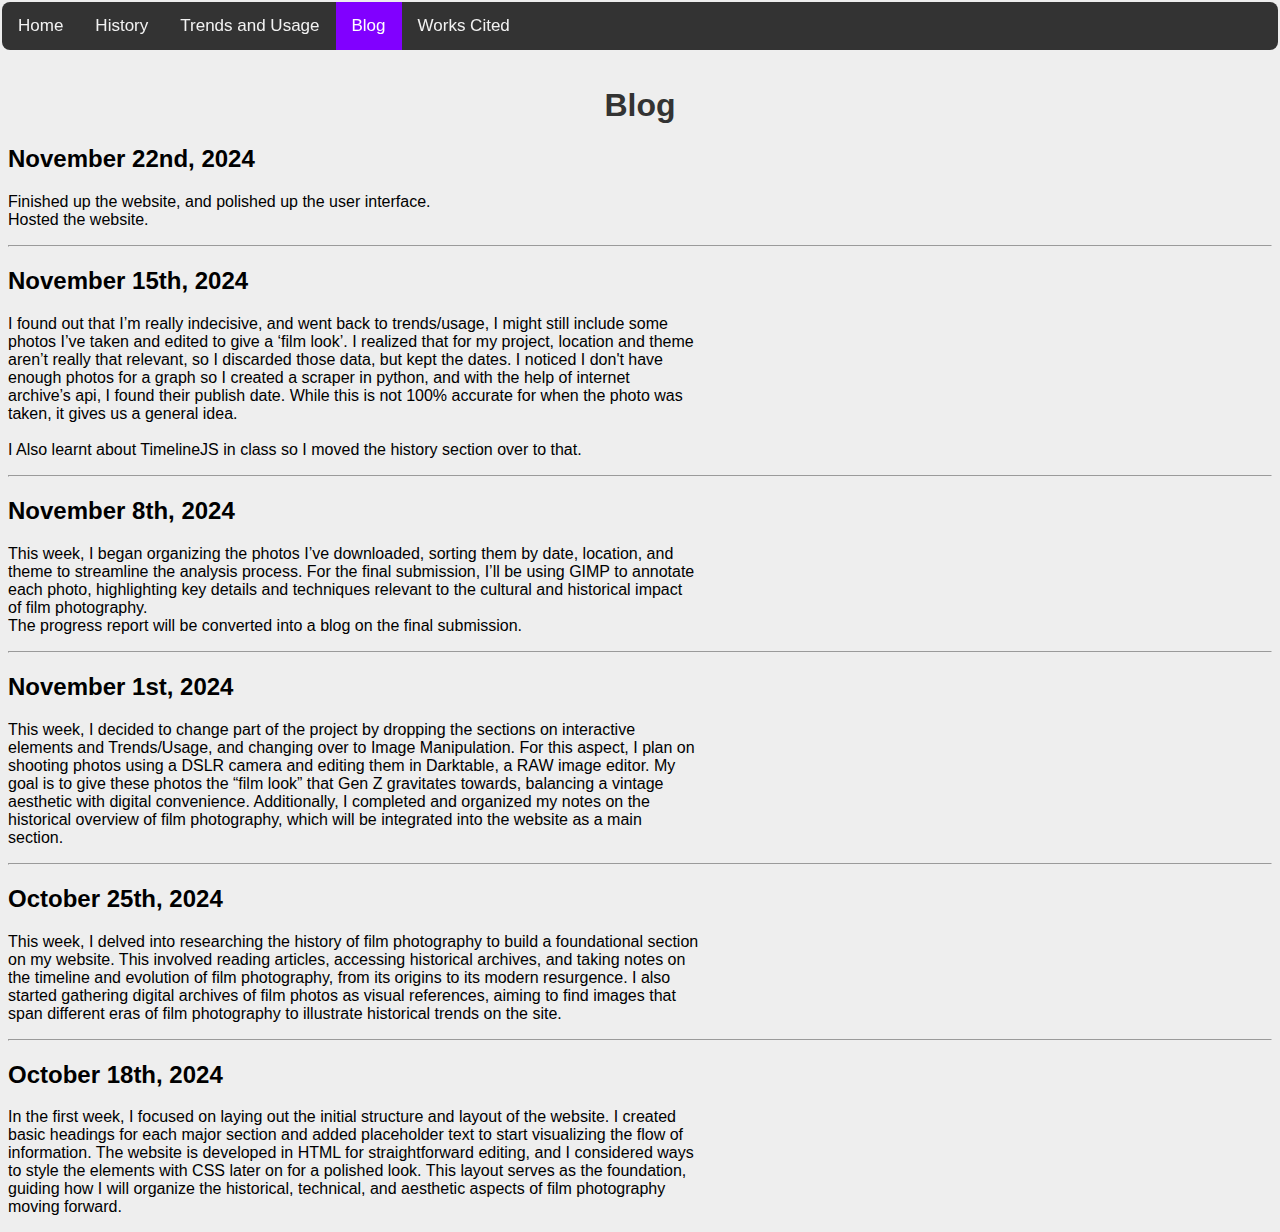
<file: Blog.html>
<!DOCTYPE html>
<html>
    <head>
      <meta charset = "UTF-8">
      <link rel="stylesheet" href="styles.css">
      <title>Blog</title>
    </head>
    
    <body>
        <h1 class = "title">
            <br>Blog
        </h1>
        <div class="topnav">
            <a href="index.html">Home</a>
            <a href="History.html">History</a>
            <a href="Trends-Usage.html">Trends and Usage</a>
            <a class="active" href="Blog.html">Blog</a>
            <a href="Works Cited.html">Works Cited</a>
        </div> 

        <div class = "body-style">
            <h2>
                November 22nd, 2024
            </h2>
            <p>
                Finished up the website, and polished up the user interface.<br>
                Hosted the website.
            </p>
            <hr>

        </div>

        <div class = "body-style">
            <h2>
                November 15th, 2024
            </h2>
            <p>
                I found out that I’m really indecisive, and went back to trends/usage, I might still include some<br>
                photos I’ve taken and edited to give a ‘film look’. I realized that for my project, location and theme<br>
                aren’t really that relevant, so I discarded those data, but kept the dates. I noticed I don't have<br>
                enough photos for a graph so I created a scraper in python, and with the help of internet<br>
                archive’s api, I found their publish date. While this is not 100% accurate for when the photo was<br>
                taken, it gives us a general idea.<br><br>
                I Also learnt about TimelineJS in class so I moved the history section over to that.
            </p>
            <hr>
        </div>

        <div class = "body-style">
            <h2>
                November 8th, 2024
            </h2>
            <p>
                This week, I began organizing the photos I’ve downloaded, sorting them by date, location, and<br>
                theme to streamline the analysis process. For the final submission, I’ll be using GIMP to annotate<br>
                each photo, highlighting key details and techniques relevant to the cultural and historical impact<br>
                of film photography.<br>
                The progress report will be converted into a blog on the final submission.<br>
            </p>
            <hr>

        </div>


        <div class = "body-style">
            <h2>
                November 1st, 2024
            </h2>
            <p>
                This week, I decided to change part of the project by dropping the sections on interactive<br>
                elements and Trends/Usage, and changing over to Image Manipulation. For this aspect, I plan on<br>
                shooting photos using a DSLR camera and editing them in Darktable, a RAW image editor. My<br>
                goal is to give these photos the “film look” that Gen Z gravitates towards, balancing a vintage<br>
                aesthetic with digital convenience. Additionally, I completed and organized my notes on the<br>
                historical overview of film photography, which will be integrated into the website as a main<br>
                section.
            </p>
            <hr>

        </div>


        <div class = "body-style">
            <h2>
                October 25th, 2024
            </h2>
            <p>
                This week, I delved into researching the history of film photography to build a foundational section<br>
                on my website. This involved reading articles, accessing historical archives, and taking notes on<br>
                the timeline and evolution of film photography, from its origins to its modern resurgence. I also<br>
                started gathering digital archives of film photos as visual references, aiming to find images that<br>
                span different eras of film photography to illustrate historical trends on the site.
            </p>
            <hr>

        </div>

        <div class = "body-style">
            <h2>
                October 18th, 2024
            </h2>
            <p>
                In the first week, I focused on laying out the initial structure and layout of the website. I created<br>
                basic headings for each major section and added placeholder text to start visualizing the flow of<br>
                information. The website is developed in HTML for straightforward editing, and I considered ways<br>
                to style the elements with CSS later on for a polished look. This layout serves as the foundation,<br>
                guiding how I will organize the historical, technical, and aesthetic aspects of film photography<br>
                moving forward.
            </p>
        </div>


    </body>
</html>
</file>
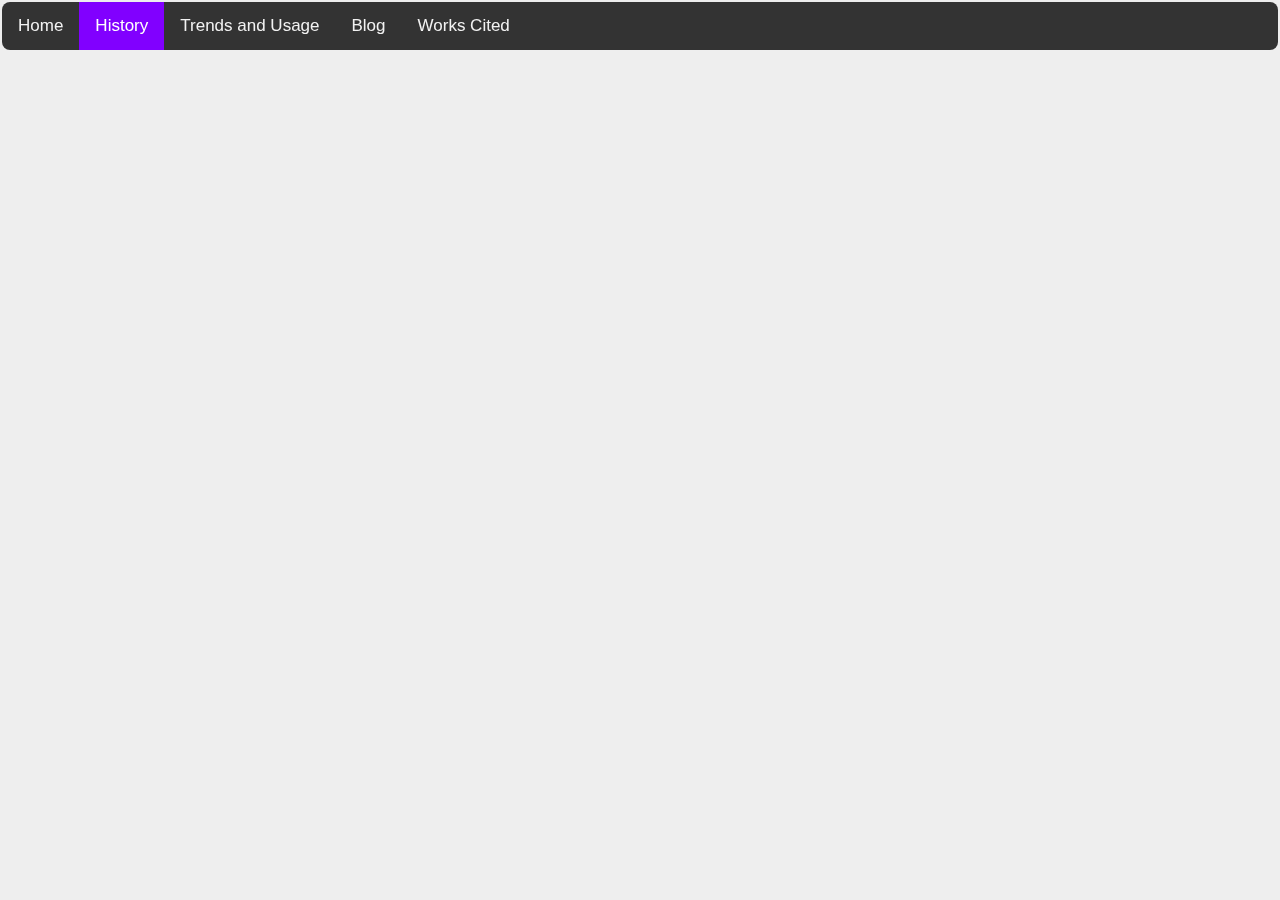
<file: History.html>
<!DOCTYPE html>
<html>
    <head>
        <meta charset = "UTF-8">
        <link rel="stylesheet" href="styles.css">
        <title>History</title>
      </head>
      
    <body>
        <h1 class = "title">
            <br>
        </h1>
        <div class="topnav">
            <a href="index.html">Home</a>
            <a class="active" href="History.html">History</a>
            <a href="Trends-Usage.html">Trends and Usage</a>
            <a href="Blog.html">Blog</a>
            <a href="Works Cited.html">Works Cited</a>
          </div> 

        <div class = "body-style">
            <iframe class = "rounded" src='https://cdn.knightlab.com/libs/timeline3/latest/embed/index.html?source=1PFKHAvLll2Muqi8yzuLV2Kx17J7GxSLS2qKB5KZFaIQ&font=Default&lang=en&initial_zoom=2&height=650' width='100%' height='650' webkitallowfullscreen mozallowfullscreen allowfullscreen frameborder='0'>
            </iframe>
        </div>


    </body>
</html>
</file>
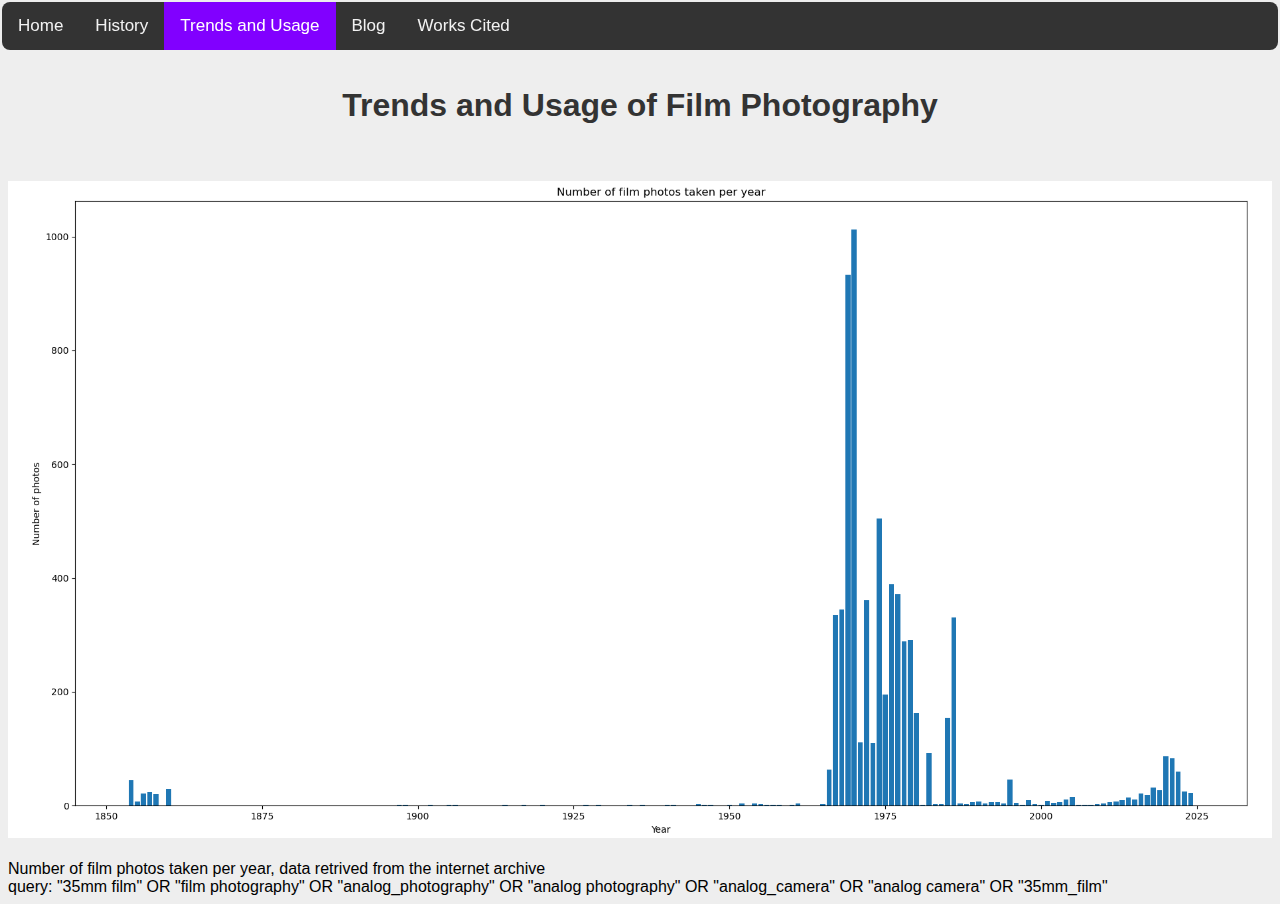
<file: Trends-Usage.html>
<!DOCTYPE html>
<html>
    <head>
        <meta charset = "UTF-8">
        <link rel="stylesheet" href="styles.css">
        <title>Trends and Usage</title>
      </head>

    <body>
        <h1 class = "title">
            <br>Trends and Usage of Film Photography
        </h1>
        <div class="topnav">
            <a href="index.html">Home</a>
            <a href="History.html">History</a>
            <a class="active" href="Trends-Usage.html">Trends and Usage</a>
            <a href="Blog.html">Blog</a>
            <a href="Works Cited.html">Works Cited</a>
        </div>
        
        <div class = "body-style">
            <br>
            <br>
            <img src="assets/Figure_1-no-analog.png" class="chart"></img>
            <br>
            <br>
            Number of film photos taken per year, data retrived from the internet archive<br>
            query: "35mm film" OR "film photography" OR "analog_photography" OR "analog photography" OR "analog_camera" OR "analog camera" OR "35mm_film"<br>
        </div>


    </body>
</html>
</file>
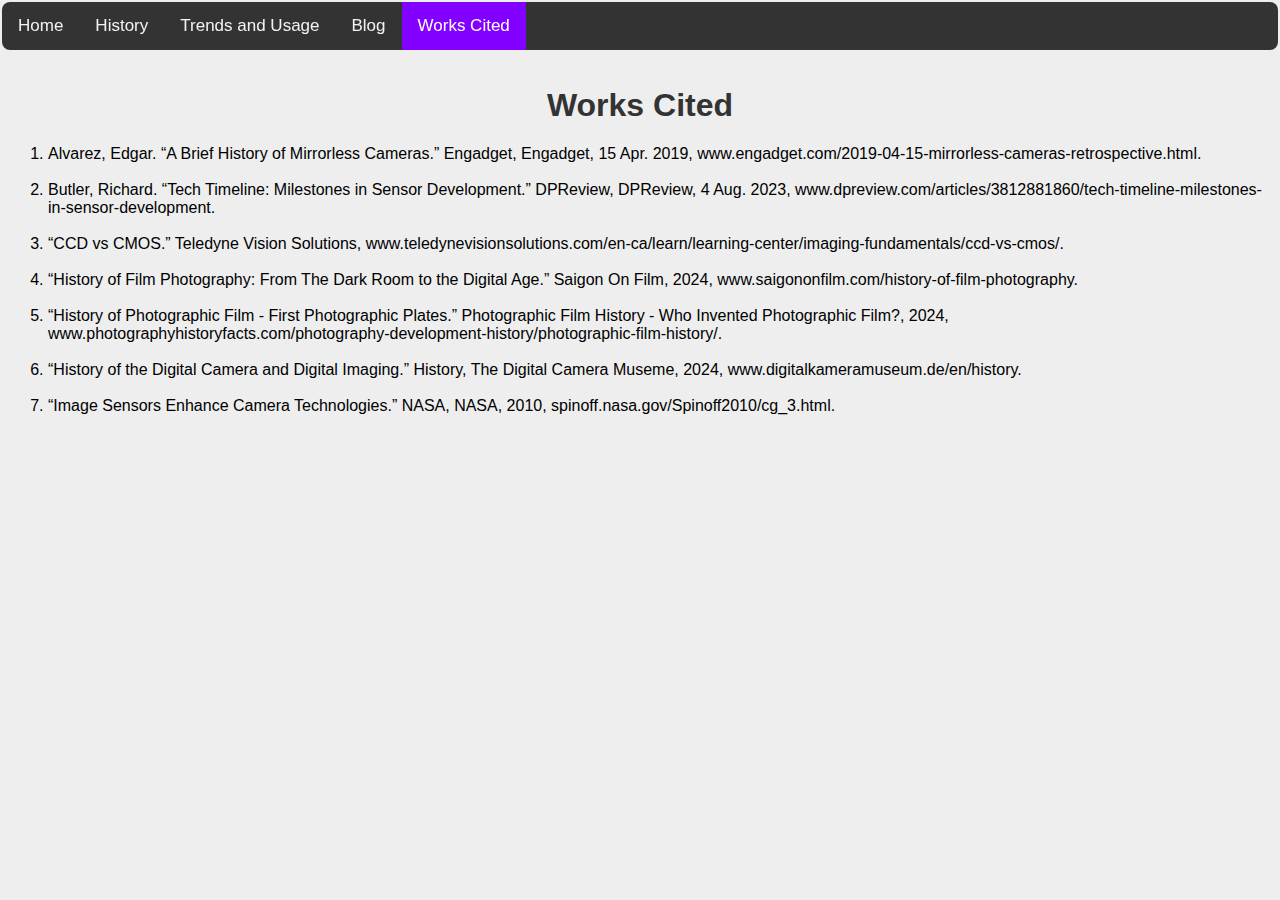
<file: Works Cited.html>
<!DOCTYPE html>
<html>
    <head>
      <meta charset = "UTF-8">
      <link rel="stylesheet" href="styles.css">
      <title>Works Cited</title>
    </head>

<body>
    <h1 class = "title">
      <br>Works Cited
    </h1>
    <div class="topnav">   
        <a href="index.html">Home</a>
        <a href="History.html">History</a>
        <a href="Trends-Usage.html">Trends and Usage</a>
        <a href="Blog.html">Blog</a>
        <a class = active href="Works Cited.html">Works Cited</a>
      </div> 
      <div class = "body-style">
        <ol>

          <li>
          Alvarez, Edgar. “A Brief History of Mirrorless Cameras.” Engadget, Engadget, 15 Apr. 2019, www.engadget.com/2019-04-15-mirrorless-cameras-retrospective.html. 
          </li>
          <br>
          <li>
          Butler, Richard. “Tech Timeline: Milestones in Sensor Development.” DPReview, DPReview, 4 Aug. 2023, www.dpreview.com/articles/3812881860/tech-timeline-milestones-in-sensor-development. 
          </li>
          <br>
          <li>
          “CCD vs CMOS.” Teledyne Vision Solutions, www.teledynevisionsolutions.com/en-ca/learn/learning-center/imaging-fundamentals/ccd-vs-cmos/. 
          </li>
          <br>
          <li>
          “History of Film Photography: From The Dark Room to the Digital Age.” Saigon On Film, 2024, www.saigononfilm.com/history-of-film-photography. 
          </li>
          <br>
          <li>
          “History of Photographic Film - First Photographic Plates.” Photographic Film History - Who Invented Photographic Film?, 2024, www.photographyhistoryfacts.com/photography-development-history/photographic-film-history/. 
          </li>
          <br>
          <li>
          “History of the Digital Camera and Digital Imaging.” History, The Digital Camera Museme, 2024, www.digitalkameramuseum.de/en/history. 
          </li>
          <br>
          <li>
          “Image Sensors Enhance Camera Technologies.” NASA, NASA, 2010, spinoff.nasa.gov/Spinoff2010/cg_3.html. 
          </li>

        </ol>
      </div>

</body>
</html>
</file>
<file: styles.css>
html * {
   font-family: Arial !important;
}

body  {
  background-color: #EEEEEE;
}

  
.topnav {
  background-color: #333;
  position: fixed;
  top: 2px;
  left: 2px;
  width: calc(100% - 4px);
  z-index: 99999;
  overflow: hidden;
  border-radius: 8px;
}

html.is-topnav {
  padding: 50px;
}
  
.topnav a {
  color: #f2f2f2;
  float: left;
  text-align: center;
  padding: 14px 16px;
  text-decoration: none;
  font-size: 17px;
}
  
.topnav a:hover {
  background-color: #ddd;
  color: black;
}
  
.topnav a.active {
  background-color: #8100ff;
  color: white;
}

.title {
  color: #333;
  margin-top: 50px;
  margin-left: auto;
  margin-right: auto;
  max-width: fit-content;
}

.home {
  font-size: 50px;
}

.main-image {
  background-color: white;
  background: url(assets/IMG_collage_FILM.jpg) no-repeat center;
  width: 100%;
  aspect-ratio: 107/73;
  background-size: auto 100%;
  background-repeat: no-repeat;
  position: relative;
  overflow: hidden;
}

.main-text {
  text-align: center;
  position: absolute;
  top: 50%;
  left: 50%;
  transform: translate(-50%, -50%);
  color: black;
  background-color: white;
  border-color: black;
  border-radius: 12px;
  border-style: solid;
  overflow: hidden;

}


.after-main{
  margin: 0 auto;
  padding: 0;
  background-color: black;
  color: white; 
  width: 150%;
}


.chart {
  background-color: white;
  width: 100%;
  aspect-ratio: 1905/989;
  background-size: auto 100%;
  background-repeat: no-repeat;
  position: relative;
  overflow: hidden;

}

.rounded{
  border-radius: 8px;
  overflow: hidden;
}
</file>
